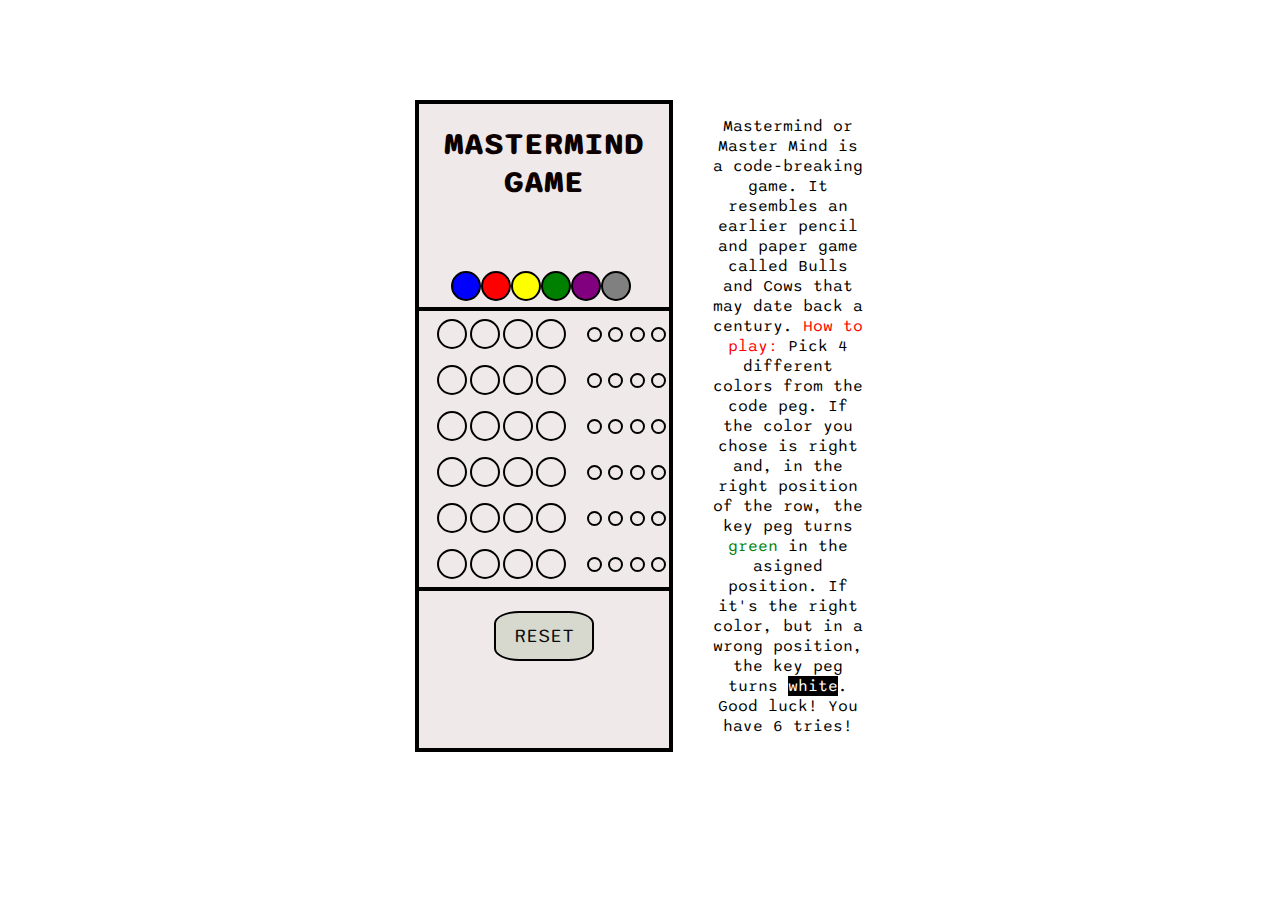
<file: index.html>
<!DOCTYPE html>
<html lang="en">
<head>
    <meta charset="UTF-8">
    <meta http-equiv="X-UA-Compatible" content="IE=edge">
    <meta name="viewport" content="width=device-width, initial-scale=1.0">
    <link rel="preconnect" href="https://fonts.googleapis.com">
    <link rel="preconnect" href="https://fonts.gstatic.com" crossorigin>
    <link href="https://fonts.googleapis.com/css2?family=Sono&display=swap" rel="stylesheet">
    <link rel="stylesheet" type="text/css" href="css/style.css">
    <title>Mastermind Game</title>
    <script defer src="js/main.js"></script>
</head>
<body>

    <!-- Main board -->
    <main class="mainBoard-grid">
        <h1>MASTERMIND GAME</h1>
        <!-- Winning or Losing message -->
        <div class="winlose-message"></div>

        <!-- hidden code of colors-->
        <div class="random-code">
            <div class="code" id="random1"></div>
            <div class="code" id="random2"></div>
            <div class="code" id="random3"></div>
            <div class="code" id="random4"></div>
        </div>

        <!-- Buttons for colors which player can click and choose from -->
        <div class="colors">
            <button class="colorBtn" id="blue"></button>
            <button class="colorBtn" id="red"></button>
            <button class="colorBtn" id="yellow"></button>
            <button class="colorBtn" id="green"></button>
            <button class="colorBtn" id="purple"></button>
            <button class="colorBtn" id="grey"></button>
        </div>
        <div class="play-area">
            <!-- Create empty containers to put colors after being picked by player-->
            <div class="playing-board-container">
                <div class="guess1">
                    <div class="circle" id="c1"></div>
                    <div class="circle" id="c2"></div>
                    <div class="circle" id="c3"></div>
                    <div class="circle" id="c4"></div>
                </div>
                <div class="guess2">
                    <div class="circle" id="c5"></div>
                    <div class="circle" id="c6"></div>
                    <div class="circle" id="c7"></div>
                    <div class="circle" id="c8"></div>
                </div>
                <div class="guess3">
                    <div class="circle" id="c9"></div>
                    <div class="circle" id="c10"></div>
                    <div class="circle" id="c11"></div>
                    <div class="circle" id="c12"></div>
                </div>
                <div class="guess4">
                    <div class="circle" id="c13"></div>
                    <div class="circle" id="c14"></div>
                    <div class="circle" id="c15"></div>
                    <div class="circle" id="c16"></div>
                </div>
                <div class="guess5">
                    <div class="circle" id="c17"></div>
                    <div class="circle" id="c18"></div>
                    <div class="circle" id="c19"></div>
                    <div class="circle" id="c20"></div>
                </div>
                <div class="guess6">
                    <div class="circle" id="c21"></div>
                    <div class="circle" id="c22"></div>
                    <div class="circle" id="c23"></div>
                    <div class="circle" id="c24"></div>
                </div>
            </div>
                <!-- Create key peg to show wrong and right answers -->
            
            <div class="keypeg-container">
                <div class="result1">
                    <div class="small" id="s1"></div>
                    <div class="small" id="s2"></div>
                    <div class="small" id="s3"></div>
                    <div class="small" id="s4"></div>
                </div>
                <div class="result2">
                    <div class="small" id="s5"></div>
                    <div class="small" id="s6"></div>
                    <div class="small" id="s7"></div>
                    <div class="small" id="s8"></div>
                </div>
                <div class="result3">
                    <div class="small" id="s9"></div>
                    <div class="small" id="s10"></div>
                    <div class="small" id="s11"></div>
                    <div class="small" id="s12"></div>
                </div>
                <div class="result4">
                    <div class="small" id="s13"></div>
                    <div class="small" id="s14"></div>
                    <div class="small" id="s15"></div>
                    <div class="small" id="s16"></div>
                </div>
                <div class="result5">
                    <div class="small" id="s17"></div>
                    <div class="small" id="s18"></div>
                    <div class="small" id="s19"></div>
                    <div class="small" id="s20"></div>
                </div>
                <div class="result6">
                    <div class="small" id="s21"></div>
                    <div class="small" id="s22"></div>
                    <div class="small" id="s23"></div>
                    <div class="small" id="s24"></div>
                </div>
            </div>
               
        </div>
        <button class="reset">RESET</button>
    </main>
    <p>Mastermind or Master Mind is a code-breaking game.
        It resembles an earlier pencil and paper game called Bulls and Cows that may date back a century.
        <span id="howto">How to play:</span> Pick 4 different colors from the code peg. If the color you chose is right and,
        in the right position of the row, the key peg turns <span id="green">green</span> in the asigned position. If it's the right color,
        but in a wrong position, the key peg turns <span id="white">white</span>.
        Good luck! You have 6 tries! 
    </p>  
</body>
</html>
</file>
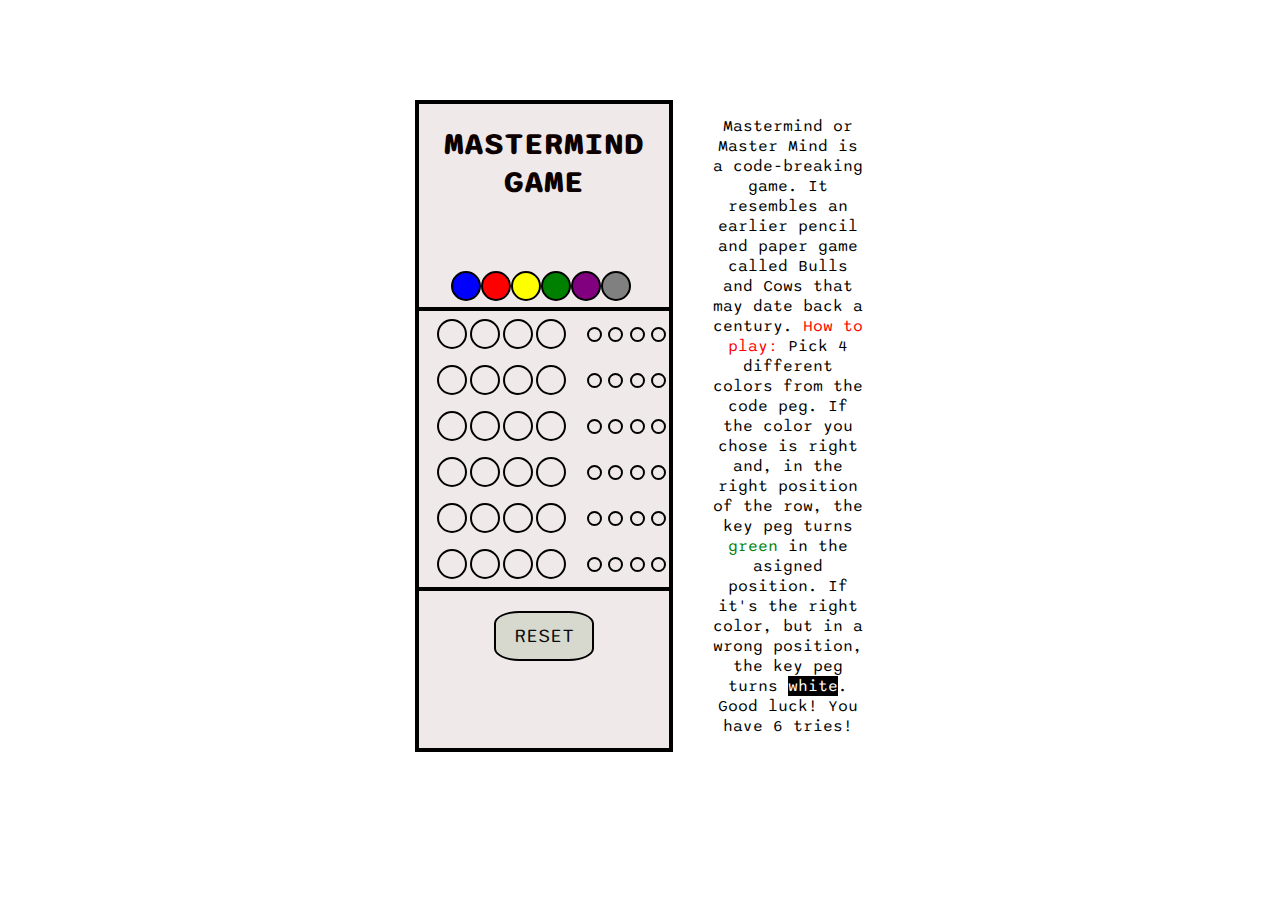
<file: html/index.html>
<!DOCTYPE html>
<html lang="en">
<head>
    <meta charset="UTF-8">
    <meta http-equiv="X-UA-Compatible" content="IE=edge">
    <meta name="viewport" content="width=device-width, initial-scale=1.0">
    <link rel="preconnect" href="https://fonts.googleapis.com">
    <link rel="preconnect" href="https://fonts.gstatic.com" crossorigin>
    <link href="https://fonts.googleapis.com/css2?family=Sono&display=swap" rel="stylesheet">
    <link rel="stylesheet" type="text/css" href="/css/style.css">
    <title>Mastermind Game</title>
    <script defer src="/js/main.js"></script>
</head>
<body>

    <!-- Main board -->
    <main class="mainBoard-grid">
        <h1>MASTERMIND GAME</h1>
        <!-- Winning or Losing message -->
        <div class="winlose-message"></div>

        <!-- hidden code of colors-->
        <div class="random-code">
            <div class="code" id="random1"></div>
            <div class="code" id="random2"></div>
            <div class="code" id="random3"></div>
            <div class="code" id="random4"></div>
        </div>

        <!-- Buttons for colors which player can click and choose from -->
        <div class="colors">
            <button class="colorBtn" id="blue"></button>
            <button class="colorBtn" id="red"></button>
            <button class="colorBtn" id="yellow"></button>
            <button class="colorBtn" id="green"></button>
            <button class="colorBtn" id="purple"></button>
            <button class="colorBtn" id="grey"></button>
        </div>
        <div class="play-area">
            <!-- Create empty containers to put colors after being picked by player-->
            <div class="playing-board-container">
                <div class="guess1">
                    <div class="circle" id="c1"></div>
                    <div class="circle" id="c2"></div>
                    <div class="circle" id="c3"></div>
                    <div class="circle" id="c4"></div>
                </div>
                <div class="guess2">
                    <div class="circle" id="c5"></div>
                    <div class="circle" id="c6"></div>
                    <div class="circle" id="c7"></div>
                    <div class="circle" id="c8"></div>
                </div>
                <div class="guess3">
                    <div class="circle" id="c9"></div>
                    <div class="circle" id="c10"></div>
                    <div class="circle" id="c11"></div>
                    <div class="circle" id="c12"></div>
                </div>
                <div class="guess4">
                    <div class="circle" id="c13"></div>
                    <div class="circle" id="c14"></div>
                    <div class="circle" id="c15"></div>
                    <div class="circle" id="c16"></div>
                </div>
                <div class="guess5">
                    <div class="circle" id="c17"></div>
                    <div class="circle" id="c18"></div>
                    <div class="circle" id="c19"></div>
                    <div class="circle" id="c20"></div>
                </div>
                <div class="guess6">
                    <div class="circle" id="c21"></div>
                    <div class="circle" id="c22"></div>
                    <div class="circle" id="c23"></div>
                    <div class="circle" id="c24"></div>
                </div>
            </div>
                <!-- Create key peg to show wrong and right answers -->
            
            <div class="keypeg-container">
                <div class="result1">
                    <div class="small" id="s1"></div>
                    <div class="small" id="s2"></div>
                    <div class="small" id="s3"></div>
                    <div class="small" id="s4"></div>
                </div>
                <div class="result2">
                    <div class="small" id="s5"></div>
                    <div class="small" id="s6"></div>
                    <div class="small" id="s7"></div>
                    <div class="small" id="s8"></div>
                </div>
                <div class="result3">
                    <div class="small" id="s9"></div>
                    <div class="small" id="s10"></div>
                    <div class="small" id="s11"></div>
                    <div class="small" id="s12"></div>
                </div>
                <div class="result4">
                    <div class="small" id="s13"></div>
                    <div class="small" id="s14"></div>
                    <div class="small" id="s15"></div>
                    <div class="small" id="s16"></div>
                </div>
                <div class="result5">
                    <div class="small" id="s17"></div>
                    <div class="small" id="s18"></div>
                    <div class="small" id="s19"></div>
                    <div class="small" id="s20"></div>
                </div>
                <div class="result6">
                    <div class="small" id="s21"></div>
                    <div class="small" id="s22"></div>
                    <div class="small" id="s23"></div>
                    <div class="small" id="s24"></div>
                </div>
            </div>
               
        </div>
        <button class="reset">RESET</button>
    </main>
    <p>Mastermind or Master Mind is a code-breaking game.
        It resembles an earlier pencil and paper game called Bulls and Cows that may date back a century.
        <span id="howto">How to play:</span> Pick 4 different colors from the code peg. If the color you chose is right and,
        in the right position of the row, the key peg turns <span id="green">green</span> in the asigned position. If it's the right color,
        but in a wrong position, the key peg turns <span id="white">white</span>.
        Good luck! You have 6 tries! 
    </p>  
</body>
</html>
</file>
<file: css/style.css>
* {
    box-sizing: border-box;
  }

h1 {
    color: rgb(12, 0, 0);
    font-size: 50X;
    text-align: center;
}

body {
    margin: 100px auto;
    height: 60vh;
    width: 50vh;
    font-family: 'Sono', sans-serif;
    display: grid;
    grid-template-columns: 2fr 4fr;
    gap: 5px;
  }

  div {
    margin: 0px;
    text-align: justify;
  }

 p {
    padding-left: 2em;
    font-size: 16px;
    text-align: center;
  }

.mainBoard-grid {
    display: flex;
    flex-direction: column;
    background-color: rgb(240, 233, 233);
    width: 100%;
    height: 100%;
    border: 4px solid black;
}

.winlose-message{
    margin: .5em;
    text-align: center;
}

.random-code {
    display: flex;
    justify-content: space-evenly;
    padding: 0 4em;
}

.code {
    display: inline-block;
    width: 25px;
    height: 25px;
    border: 1px solid #030202;
    border-radius: 50%;
}

.colors {
    display: flex;
    flex-direction: row;
    margin-left: 32px;
}

.colorBtn {
    width: 30px;
    height: 30px;
    border: 2px solid black;
    border-radius: 50%;
    margin: .5em 0;
    cursor: pointer;
}

.playing-board-container > div {
    display: flex;
    grid-template-columns: 1fr 1fr;
    padding: .5em 1em;
}

.circle {
    display: inline-block;
    width: 30px;
    height: 30px;
    border: 2px solid black;
    border-radius: 50%;
    margin: 0 .1em;
}

.keypeg-container > div {
    display: flex;
    grid-template-columns: 1fr 1fr;
    align-items: center;
}

.small {
    display: inline-block;
    width: 15px;
    height: 15px;
    border: 2px solid black;
    border-radius: 50%;
    margin: .97em .2em;
    display: flex;
}


.reset {
    display: inline-block;
    width: 100px;
    height: 50px;
    border: 2px solid black;
    border-radius: 25%;
    color: rgb(12, 11, 12);
    background-color: rgb(215, 217, 206);
    font-family: 'Sono', sans-serif;
    font-size: 20px;
    align-items: center;
    margin: 1em auto;
    cursor: pointer;
}

.play-area {
    border-top: 4px solid black;
    border-bottom: 4px solid black;
    display: flex;
    grid-template-columns: 1fr 1fr;
}

#howto {
    color: red;
}

#green {
    color: green;
}

#white {
    color: white;
    background-color: black;
}
</file>
